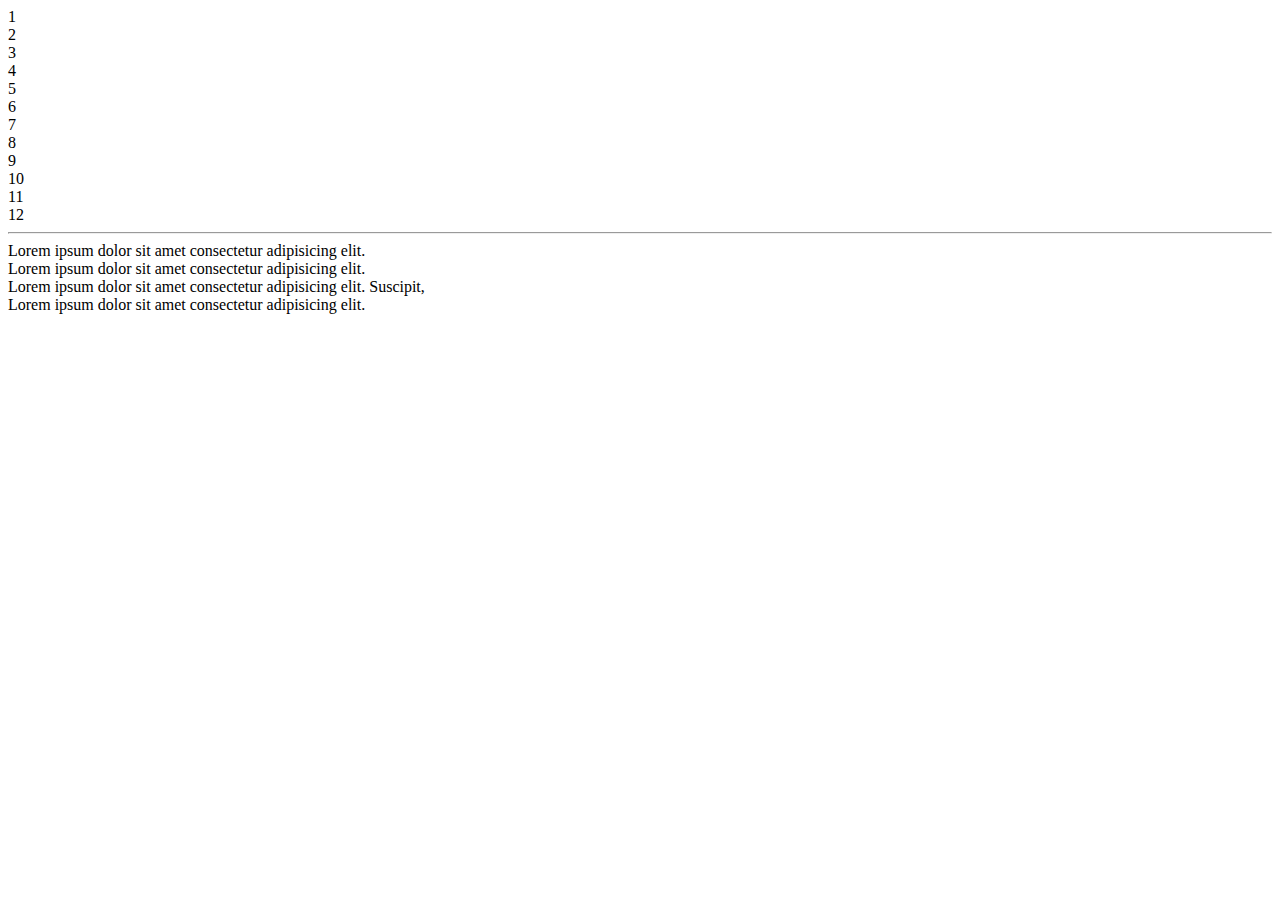
<file: 01-base-start/index.html>
<!DOCTYPE html>
<html lang="en">
  <head>
    <meta charset="UTF-8" />
    <meta http-equiv="X-UA-Compatible" content="IE=edge" />
    <meta name="viewport" content="width=device-width, initial-scale=1.0" />
    <link
      href="https://cdn.jsdelivr.net/npm/bootstrap@5.1.3/dist/css/bootstrap.min.css"
      rel="stylesheet"
      integrity="sha384-1BmE4kWBq78iYhFldvKuhfTAU6auU8tT94WrHftjDbrCEXSU1oBoqyl2QvZ6jIW3"
      crossorigin="anonymous"
    />
    <script
      src="https://cdn.jsdelivr.net/npm/bootstrap@5.1.3/dist/js/bootstrap.bundle.min.js"
      integrity="sha384-ka7Sk0Gln4gmtz2MlQnikT1wXgYsOg+OMhuP+IlRH9sENBO0LRn5q+8nbTov4+1p"
      crossorigin="anonymous"
    ></script>
    <title>Document</title>
  </head>
  <body>
    <div class="container gy-3">
      <div class="row">
        <div class="col-1 border">1</div>
        <div class="col-1 border">2</div>
        <div class="col-1 border">3</div>
        <div class="col-1 border">4</div>
        <div class="col-1 border">5</div>
        <div class="col-1 border">6</div>
        <div class="col-1 border">7</div>
        <div class="col-1 border">8</div>
        <div class="col-1 border">9</div>
        <div class="col-1 border">10</div>
        <div class="col-1 border">11</div>
        <div class="col-1 border">12</div>
      </div>
    </div>
    <hr>

    <div class="container">
        <div class="row">
            <div class="col-12 col-md-3 border border-5 border-warning">Lorem ipsum dolor sit amet consectetur adipisicing elit.</div>
            <div class="col-12 col-md-3 border boder-5">Lorem ipsum dolor sit amet consectetur adipisicing elit.</div>
            <div class="col-12 col-md-3">Lorem ipsum dolor sit amet consectetur adipisicing elit. Suscipit,</div>
            <div class="col-12 col-md-3">Lorem ipsum dolor sit amet consectetur adipisicing elit.</div>
        </div>
    </div>


    <!-- <div class="container">
      <div class="row">
        <div class="col-12 col-sm-6">
          <div class="p-3 border bg-lighl">
            Lorem ipsum dolor sit, amet consectetur adipisicing elit. Pariatur
            explicabo, similique doloribus accusantium nemo velit eveniet
            aperiam et vitae nisi adipisci est placeat quia molestiae qui dicta
            suscipit optio delectus.
          </div>
        </div>
        <div class="col-12 col-sm-6">
          <div class="p-3 border bg-light">
            Lorem ipsum dolor sit, amet consectetur adipisicing elit. Pariatur
            explicabo, similique doloribus accusantium nemo velit eveniet
            aperiam et vitae nisi adipisci est placeat quia molestiae qui dicta
            suscipit optio delectus.
          </div>
        </div>
      </div> -->
      <!-- <div class="row">
        //tenemos 12 espacios en contenedor asi que aqui estamos metiendo 4 columns por 3 igual a 12.
        <div class="col-12 col-sm-6 col-md-4 col-lg-3">
          Lorem ipsum dolor sit, amet consectetur adipisicing elit. Pariatur
          explicabo, similique doloribus accusantium nemo velit eveniet aperiam
          et vitae nisi adipisci est placeat quia molestiae qui dicta suscipit
          optio delectus.
        </div>
        <div class="col-12 col-sm-6 col-md-4 col-lg-3">
          Lorem ipsum dolor sit, amet consectetur adipisicing elit. Pariatur
          explicabo, similique doloribus accusantium nemo velit eveniet aperiam
          et vitae nisi adipisci est placeat quia molestiae qui dicta suscipit
          optio delectus.
        </div>
        <div class="col-12 col-sm-6 col-md-4 col-lg-3">
          Lorem ipsum dolor sit, amet consectetur adipisicing elit. Pariatur
          explicabo, similique doloribus accusantium nemo velit eveniet aperiam
          et vitae nisi adipisci est placeat quia molestiae qui dicta suscipit
          optio delectus.
        </div>
        <div class="col-12 col-sm-6 col-md-12 col-lg-3">
          Lorem ipsum dolor sit, amet consectetur adipisicing elit. Pariatur
          explicabo, similique doloribus accusantium nemo velit eveniet aperiam
          et vitae nisi adipisci est placeat quia molestiae qui dicta suscipit
          optio delectus.
        </div>
      </div> -->
    </div>
  </body>
</html>

<!-- https://www.udemy.com/course/curso-bootstrap-5/learn/lecture/24448420#overview -->
</file>
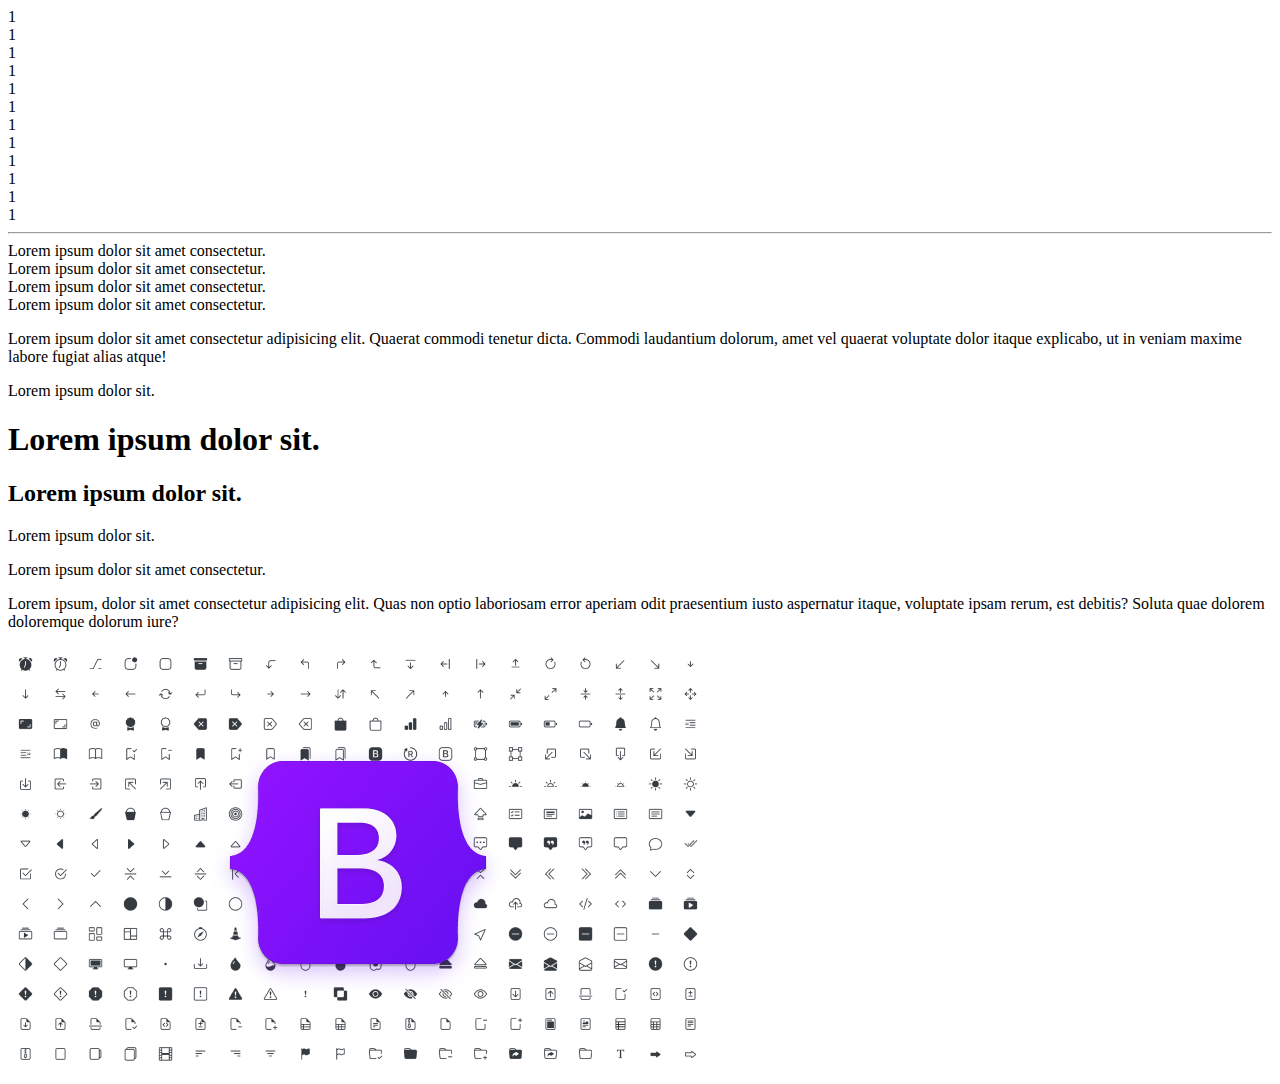
<file: 01-bases_finish/index.html>
<!DOCTYPE html>
<html lang="es">
<head>
    <meta charset="UTF-8">
    <meta name="viewport" content="width=device-width, initial-scale=1.0">
    <title>Bootstrap 5</title>
    <link href="https://cdn.jsdelivr.net/npm/bootstrap@5.0.0-beta1/dist/css/bootstrap.min.css" rel="stylesheet" integrity="sha384-giJF6kkoqNQ00vy+HMDP7azOuL0xtbfIcaT9wjKHr8RbDVddVHyTfAAsrekwKmP1" crossorigin="anonymous">

    <!-- <style>
        .alto {
            height: 500px;
            background-color: peru;
        }
    </style> -->
</head>
<body>
    <div class="container">
        <div class="row">
            <div class="col-1 border">1</div>
            <div class="col-1 border">1</div>
            <div class="col-1 border">1</div>
            <div class="col-1 border">1</div>
            <div class="col-1 border">1</div>
            <div class="col-1 border">1</div>
            <div class="col-1 border">1</div>
            <div class="col-1 border">1</div>
            <div class="col-1 border">1</div>
            <div class="col-1 border">1</div>
            <div class="col-1 border">1</div>
            <div class="col-1 border">1</div>
        </div>
    </div>

    <hr>

    <div class="container">

        <div class="row">
            <div class="col-12 col-md-3 bg-primary p-5">
                Lorem ipsum dolor sit amet consectetur.
            </div>
            <div class="col-12 col-md-3 bg-primary px-5">
                Lorem ipsum dolor sit amet consectetur.
            </div>
            <div class="col-12 col-md-3 bg-danger ps-5">
                Lorem ipsum dolor sit amet consectetur.
            </div>
            <div class="col-12 col-md-3 bg-dark text-light pe-5">
                Lorem ipsum dolor sit amet consectetur.
            </div>
        </div>

        <p class="shadow mt-4 mt-md-0">Lorem ipsum dolor sit amet consectetur adipisicing elit. Quaerat commodi tenetur dicta. Commodi laudantium dolorum, amet vel quaerat voluptate dolor itaque explicabo, ut in veniam maxime labore fugiat alias atque!</p>

        <p class="text-end text-md-center">Lorem ipsum dolor sit.</p>

        <h1>Lorem ipsum dolor sit.</h1>
        <h2 class="h1">Lorem ipsum dolor sit.</h2>
        <p class="h1">Lorem ipsum dolor sit.</p>
        <p class="display-6">Lorem ipsum dolor sit amet consectetur.</p>
        <p class="lead">Lorem ipsum, dolor sit amet consectetur adipisicing elit. Quas non optio laboriosam error aperiam odit praesentium iusto aspernatur itaque, voluptate ipsam rerum, est debitis? Soluta quae dolorem doloremque dolorum iure?</p>

        <img src="bootstrap-icons.png" alt="" class="img-fluid img-thumbnail">

        <!-- <div class="row alto align-items-center justify-content-center">
            <div class="col-12 col-md-4">
                Lorem ipsum dolor sit.
            </div>
            <div class="col-12 col-md-4">
                Lorem ipsum dolor sit.
            </div>
        </div> -->

        <!-- <div class="row">
            <div class="col-12 col-sm-6 col-md-4 col-lg-3">
                Lorem ipsum dolor sit amet, consectetur adipisicing elit. Illum, voluptas eligendi labore iusto mollitia error eos maiores, sint rem praesentium natus ducimus ratione, explicabo placeat expedita aut corrupti eius voluptatum.
            </div>
            <div class="col-12 col-sm-6 col-md-4 col-lg-3">
                Lorem ipsum dolor sit amet consectetur adipisicing elit. Dolorum odio aliquam enim, inventore asperiores exercitationem quod animi dolor nisi rem quia hic molestiae, atque possimus, dolore sed ea blanditiis est.
            </div>
            <div class="col-12 col-sm-6 col-md-4 col-lg-3">
                Lorem ipsum dolor sit amet, consectetur adipisicing elit. Illum, voluptas eligendi labore iusto mollitia error eos maiores, sint rem praesentium natus ducimus ratione, explicabo placeat expedita aut corrupti eius voluptatum.
            </div>
            <div class="col-12 col-sm-6 col-md-12 col-lg-3">
                Lorem ipsum dolor sit amet, consectetur adipisicing elit. Illum, voluptas eligendi labore iusto mollitia error eos maiores, sint rem praesentium natus ducimus ratione, explicabo placeat expedita aut corrupti eius voluptatum.
            </div>
        </div> -->

        <!-- <div class="row">
            <div class="col-6">
                Lorem ipsum dolor sit amet consectetur adipisicing elit. Aperiam maxime iusto numquam fuga? Doloribus quas, est ratione voluptate deleniti ut omnis sint, eaque voluptas dignissimos dolores aliquam nemo commodi doloremque?
            </div>
            <div class="col-6">
                Lorem ipsum dolor sit amet consectetur adipisicing elit. Aperiam maxime iusto numquam fuga? Doloribus quas, est ratione voluptate deleniti ut omnis sint, eaque voluptas dignissimos dolores aliquam nemo commodi doloremque?
            </div>
        </div>

        <div class="row">
            <div class="col-4">Lorem ipsum dolor sit, amet consectetur adipisicing elit. Incidunt ex expedita quae soluta vel accusamus voluptate, optio fugit asperiores reiciendis corrupti esse aliquid minima ipsa odit. Perspiciatis, totam dolorum. Nemo.</div>
            <div class="col-4">Lorem ipsum dolor sit, amet consectetur adipisicing elit. Incidunt ex expedita quae soluta vel accusamus voluptate, optio fugit asperiores reiciendis corrupti esse aliquid minima ipsa odit. Perspiciatis, totam dolorum. Nemo.</div>
            <div class="col-4">Lorem ipsum dolor sit, amet consectetur adipisicing elit. Incidunt ex expedita quae soluta vel accusamus voluptate, optio fugit asperiores reiciendis corrupti esse aliquid minima ipsa odit. Perspiciatis, totam dolorum. Nemo.</div>
        </div>

        <div class="row">
            <div class="col-3">
                Lorem, ipsum dolor sit amet consectetur adipisicing elit. Amet iste velit voluptatibus exercitationem laborum! Nam facilis quo, ipsum quod consequatur veniam sunt. Recusandae nulla fugit quia similique autem, quo minima.
            </div>
            <div class="col-3">
                Lorem, ipsum dolor sit amet consectetur adipisicing elit. Amet iste velit voluptatibus exercitationem laborum! Nam facilis quo, ipsum quod consequatur veniam sunt. Recusandae nulla fugit quia similique autem, quo minima.
            </div>
            <div class="col-3">
                Lorem, ipsum dolor sit amet consectetur adipisicing elit. Amet iste velit voluptatibus exercitationem laborum! Nam facilis quo, ipsum quod consequatur veniam sunt. Recusandae nulla fugit quia similique autem, quo minima.
            </div>
            <div class="col-3">
                Lorem, ipsum dolor sit amet consectetur adipisicing elit. Amet iste velit voluptatibus exercitationem laborum! Nam facilis quo, ipsum quod consequatur veniam sunt. Recusandae nulla fugit quia similique autem, quo minima.
            </div>
        </div> -->
    </div>
</body>
</html>
</file>
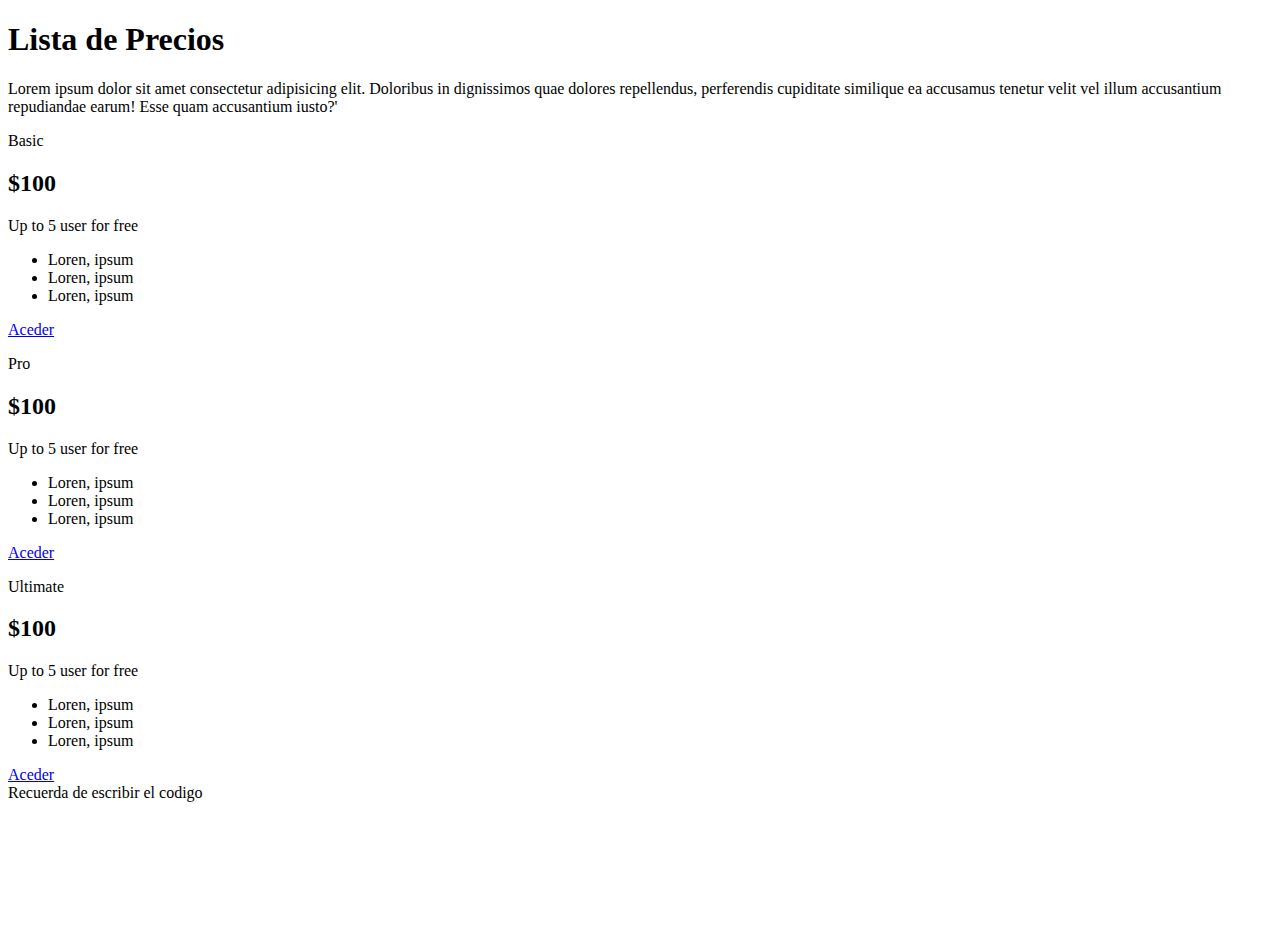
<file: 02-practica-precios/index.html>
<!DOCTYPE html>
<html lang="en">
  <head>
    <meta charset="UTF-8" />
    <meta http-equiv="X-UA-Compatible" content="IE=edge" />
    <meta name="viewport" content="width=device-width, initial-scale=1.0" />
    <link
      href="https://cdn.jsdelivr.net/npm/bootstrap@5.1.3/dist/css/bootstrap.min.css"
      rel="stylesheet"
      integrity="sha384-1BmE4kWBq78iYhFldvKuhfTAU6auU8tT94WrHftjDbrCEXSU1oBoqyl2QvZ6jIW3"
      crossorigin="anonymous"
    />
    <style>
      @media (min-width: 992px) {
        .alto {
          height: 100vh;
        }
       }
       @media (max-width: 768px) {
        .marg-d {
          margin-bottom: 15px;
        }
        }
    </style>

    <title>Bootstrap 5</title>
  </head>
  <body>
    <main class="container text-center d-flex flex-column justify-content-center alto">
      <h1 class="display-4">Lista de Precios</h1>
      <p class="lead">
        Lorem ipsum dolor sit amet consectetur adipisicing elit. Doloribus in
        dignissimos quae dolores repellendus, perferendis cupiditate similique
        ea accusamus tenetur velit vel illum accusantium repudiandae earum! Esse
        quam accusantium iusto?'
      </p>
      <div class="row">
        <article class="col-12 col-md-4 mb-4 mb-md-0">
          <div class="border border-dark rounded rounded-3">
            <p class="mt-5 fw-bold">Basic</p>
            <h2 class="display-4">$100</h2>
            <p class="font-monospace mt-3">Up to 5 user for free</p>
            <ul class="list-unstyled my-5">
              <li>Loren, ipsum</li>
              <li>Loren, ipsum</li>
              <li>Loren, ipsum</li>
            </ul>
            <a href="#" class="bg-info text-white d-block py-3 text-decoration-none">Aceder</a>
          </div>
        </article>
        <article class="col-12 col-md-4 mb-4 mb-md-0">
          <div class="border border-dark rounded rounded-3 bg-dark text-white">
            <p class="mt-5 fw-bold">Pro</p>
            <h2 class="display-4">$100</h2>
            <p class="font-monospace mt-3">Up to 5 user for free</p>
            <ul class="list-unstyled my-5">
              <li>Loren, ipsum</li>
              <li>Loren, ipsum</li>
              <li>Loren, ipsum</li>
            </ul>
            <a href="#" class="bg-info text-white d-block py-3 text-decoration-none">Aceder</a>
          </div>
        </article>
        <article class="col-12 col-md-4 mt-3-sm">
          <div class="border border-dark rounded rounded-3">
            <p class="mt-5 fw-bold">Ultimate</p>
            <h2 class="display-4">$100</h2>
            <p class="font-monospace mt-3">Up to 5 user for free</p>
            <ul class="list-unstyled my-5">
              <li>Loren, ipsum</li>
              <li>Loren, ipsum</li>
              <li>Loren, ipsum</li>
            </ul>
            <a href="#" class="bg-info text-white d-block py-3 text-decoration-none">Aceder</a>
          </div>
        </article>
      </div>
      <footer class="mt-5">Recuerda de escribir el codigo</footer>
    </main>
  </body>
</html>
</file>
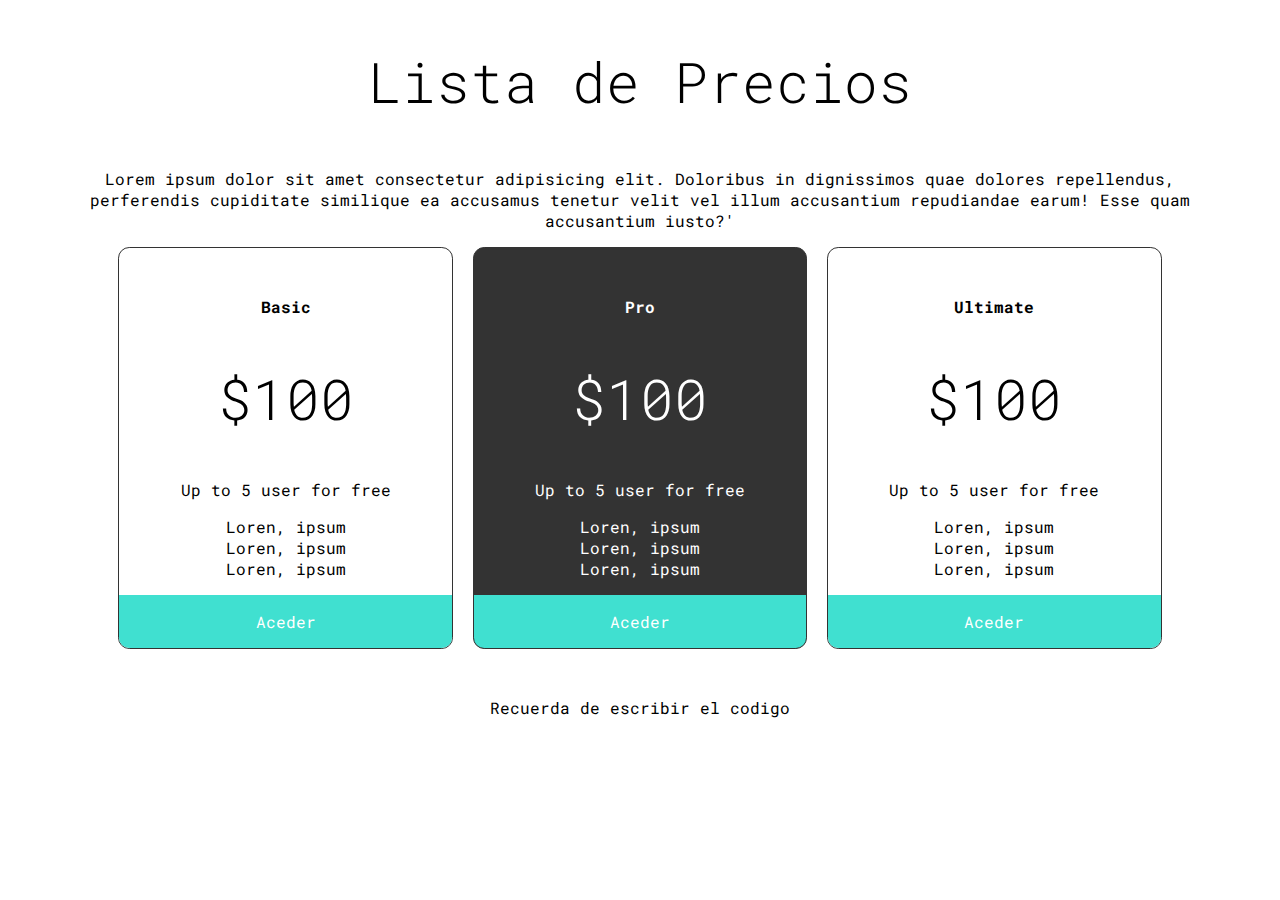
<file: practice-2-noboots/index.html>
<!DOCTYPE html>
<html lang="en">
<head>
    <meta charset="UTF-8">
    <meta http-equiv="X-UA-Compatible" content="IE=edge">
    <meta name="viewport" content="width=device-width, initial-scale=1.0">
    <link rel="preconnect" href="https://fonts.googleapis.com">
<link rel="preconnect" href="https://fonts.googleapis.com">
<link rel="preconnect" href="https://fonts.gstatic.com" crossorigin>
<link href="https://fonts.googleapis.com/css2?family=Roboto+Mono:ital,wght@1,300;1,400;1,500&display=swap" rel="stylesheet">
<link rel="stylesheet" href="styles.css">
    <title>prices</title>
</head>
<body>
    <main class="container text-center d-flex flex-column justify-content-center alto">
        <h1 class="display-4">Lista de Precios</h1>
        <p class="lead">
          Lorem ipsum dolor sit amet consectetur adipisicing elit. Doloribus in
          dignissimos quae dolores repellendus, perferendis cupiditate similique
          ea accusamus tenetur velit vel illum accusantium repudiandae earum! Esse
          quam accusantium iusto?'
        </p>
        <div class="row">
          <article class="col-12 col-md-4 mb-4 mb-md-0">
            <div class="border border-dark rounded rounded-3">
              <p class="mt-5 fw-bold">Basic</p>
              <h2 class="display-4">$100</h2>
              <p class="font-monospace mt-3">Up to 5 user for free</p>
              <ul class="list-unstyled my-5">
                <li>Loren, ipsum</li>
                <li>Loren, ipsum</li>
                <li>Loren, ipsum</li>
              </ul>
              <a href="#" class="bg-info text-white d-block py-3 text-decoration-none">Aceder</a>
            </div>
          </article>
          <article class="col-12 col-md-4 mb-4 mb-md-0">
            <div class="border border-dark rounded rounded-3 bg-dark text-white">
              <p class="mt-5 fw-bold">Pro</p>
              <h2 class="display-4">$100</h2>
              <p class="font-monospace mt-3">Up to 5 user for free</p>
              <ul class="list-unstyled my-5">
                <li>Loren, ipsum</li>
                <li>Loren, ipsum</li>
                <li>Loren, ipsum</li>
              </ul>
              <a href="#" class="bg-info text-white d-block py-3 text-decoration-none">Aceder</a>
            </div>
          </article>
          <article class="col-12 col-md-4 mt-3-sm">
            <div class="border border-dark rounded rounded-3">
              <p class="mt-5 fw-bold">Ultimate</p>
              <h2 class="display-4">$100</h2>
              <p class="font-monospace mt-3">Up to 5 user for free</p>
              <ul class="list-unstyled my-5">
                <li>Loren, ipsum</li>
                <li>Loren, ipsum</li>
                <li>Loren, ipsum</li>
              </ul>
              <a href="#" class="bg-info text-white d-block py-3 text-decoration-none">Aceder</a>
            </div>
          </article>
        </div>
        <footer class="mt-5">Recuerda de escribir el codigo</footer>
      </main>
</body>
</html>
</file>
<file: practice-2-noboots/styles.css>
html {
  box-sizing: border-box;
  margin: 0;
  padding: 0;
}
body {
  font-family: 'Roboto Mono', monospace;
}

.container {
  margin: 10px auto;
  display: flex;
  flex-direction: column;
  justify-content: center;
  text-align: center;
}

.display-4 {
  font-size: 3.5rem;
  font-weight: 300;
  line-height: 1.2;
}

.row {
  display: flex;
  /* align-items: center;
  justify-content: space-evenly; */
  gap: 2.5rem;
  flex-wrap: wrap;
  /* width: 90%; */
}

.col-12 {
  width: 100%;
  padding-left: 10px;
  padding-right: 10px;
}
.mt-5 {
  margin: 3rem;
}
.fw-bold {
  font-weight: bold;
}
.list-unstyled {
  list-style: none;
  padding: 0;
}
.bg-dark {
  background-color: #333;
}
.text-white {
  color: white;
}
.border {
  border: 1px solid #333;
  border-radius: 0.7em;
  /* padding: 0 45px; */
  overflow: hidden;
}
.d-block {
  display: block;
}
.bg-info {
  background-color: turquoise;
}
.py-3 {
  padding: 1rem 3rem;
  text-decoration: none;
  cursor: pointer;
}
@media (min-width: 768px) {
  .col-md-4 {
    flex: 0 0 auto;
    width: 29.33333333%;
  }
  .row {
    flex-wrap: nowrap;
    gap: 0rem;
    justify-content: center;
  }
}
@media (min-width: 1200px) {
  .container,
  .container-lg,
  .container-md,
  .container-sm,
  .container-xl {
    max-width: 1140px;
  }
}
</file>
